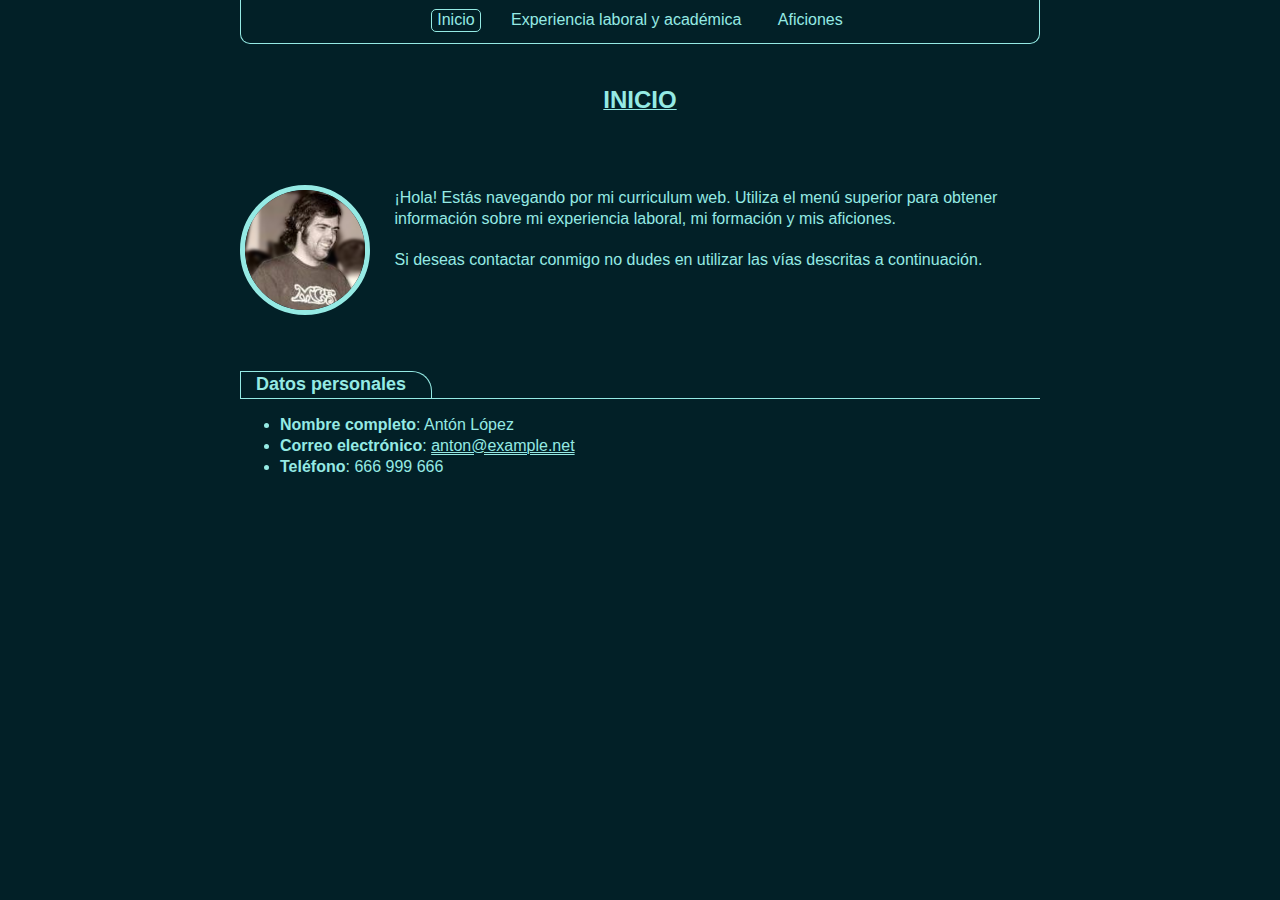
<file: index.html>
<!--
  Nombre: Antón López Álvarez
  Fecha: 24/oct/2022
  Módulo: LMSGI
  UD: LMSGI01
  Tarea: Tarea evaluativa 2. Primer sitio web con formato (50%)
-->
<!DOCTYPE html>
<html lang="es">
  <head>
    <!-- Cabecera -->
    <meta charset="utf-8">
    <meta name="description" content="CV web de Antón López">
    <meta name="viewport" content="width=device-width, initial-scale=1.0">
    <!-- CSS: Uso del fichero .css -->
    <link rel="stylesheet" href="styles/styles.css">
    <title>Antón López - Inicio</title> <!-- Título -->
  </head>

  <body>
    <!-- Cuerpo -->

    <!--
      HTML: La siguiente lista sirve de menú. Está en la parte superior para que
      quede más mano a la hora de navegar.
    -->

    <!--
      HTML: Uso del elemento <ul> ya sin atributo "title" pues el tooltip ya no
      es necesario para facilitar el primer uso por convención visual.
    -->
    <ul class="menu">
      <!-- HTML Uso del elemento <li> (list item) -->
      <!--
        CSS: Uso del elemento <span> para distinguir el estilo del ítem activo
        en el menú.
      -->
      <li><span>Inicio</span></li>
      <!-- HTML: Uso del elemento <a> anidado en un <li> -->
      <li><a href="experiencia.html">Experiencia laboral y académica</a></li>
      <li><a href="aficiones.html">Aficiones</a></li>
    </ul>

    <!-- Contenido -->

    <!-- Título de apartado -->
    <h1>Inicio</h1>

    <!-- Uso del elemento <img> -->
    <img class="fotoautor" src="images/foto.png" alt="Foto de Antón López">
    <p class="intro"> <!-- Uso del elemento <p> -->
      ¡Hola! Estás navegando por mi curriculum web. Utiliza el menú superior
      para obtener información sobre mi experiencia laboral, mi formación y
      mis aficiones.
      <br>
      <br>
      Si deseas contactar conmigo no dudes en utilizar las vías descritas a
      continuación.
    </p>
    <h2><span>Datos personales</span></h2>
    <ul class="negrita">
      <li><span>Nombre completo</span>: Antón López</li>
      <li>
        <span>Correo electrónico</span>: <a href="mailto:anton@example.net">
        anton@example.net</a>
      </li>
      <li><span>Teléfono</span>: 666 999 666</li>
    </ul>
  </body>
</html>
</file>
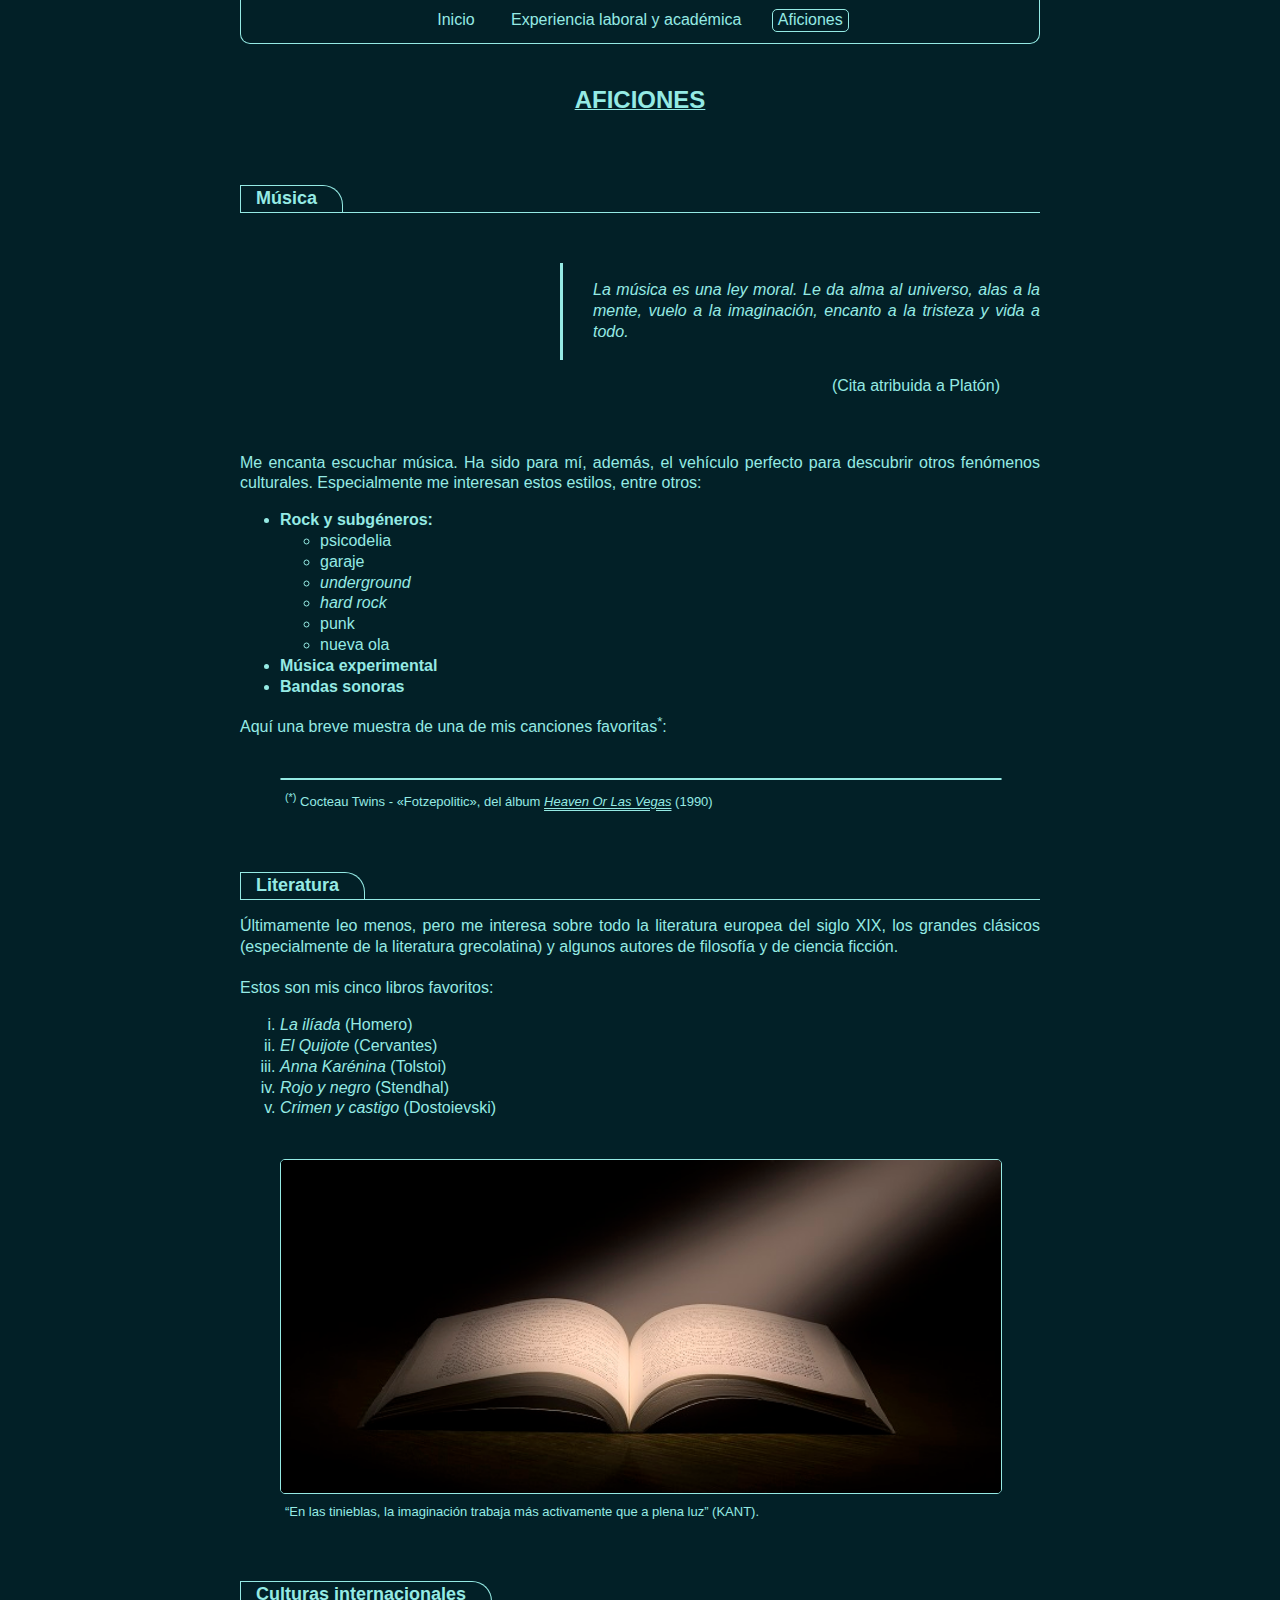
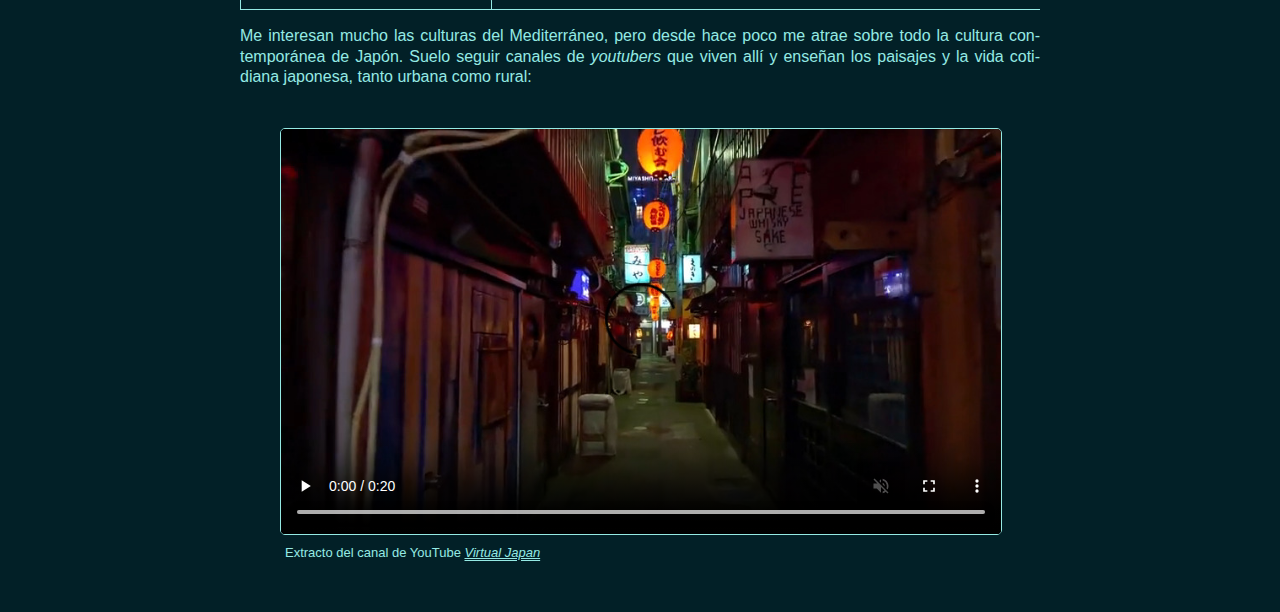
<file: aficiones.html>
<!--
  Nombre: Antón López Álvarez
  Fecha: 24/oct/2022
  Módulo: LMSGI
  UD: LMSGI01
  Tarea: Tarea evaluativa 2. Primer sitio web con formato (50%)
-->
<!DOCTYPE html>
<html lang="es">
  <head>
    <!-- Cabecera -->
    <meta charset="utf-8">
    <meta name="description" content="CV web de Antón López">
    <meta name="viewport" content="width=device-width, initial-scale=1.0">
    <!-- CSS: Uso del fichero .css -->
    <link rel="stylesheet" href="styles/styles.css">
    <!--
      CSS: Uso del elemento <style> para definir el estilo de la firma de la
      cita ubicada tras el elemento <blockquote>
    -->
    <style>
        .firma {
          text-align: right;
          padding: 0 40px 40px 0;
        }
    </style>
    <title>Antón López - Aficiones</title>
  </head>


  <body>
    <!-- Cuerpo -->

    <!--
      HTML: La siguiente lista sirve de menú. Está en la parte superior para que
      quede más mano a la hora de navegar.
    -->
    <ul class="menu">
      <li><a href="index.html">Inicio</a></li>
      <li><a href="experiencia.html">Experiencia laboral y académica</a></li>
      <li><span>Aficiones</span></li>
    </ul>

    <!-- Contenido -->

    <!-- HTML: Cabecera -->
    <h1>Aficiones</h1>

    <!-- Subapartado -->
    <h2><span>Música</span></h2>

    <!--
      HTML: Uso del elemento blockquote para insertar una cita, con el atributo
      "cite" para citar la fuente original.
    -->
    <blockquote cite="https://labur.eus/EnFhk">
      <p>
        La música es una ley moral. Le da alma al universo, alas a la mente,
        vuelo a la imaginación, encanto a la tristeza y vida a todo.
      </p>
    </blockquote>
    <p class="firma">
      (Cita atribuida a Platón)
    </p>

    <p>
      Me encanta escuchar música. Ha sido para mí, además, el vehículo
      perfecto para descubrir otros fenómenos culturales. Especialmente me
      interesan estos estilos, entre otros:
    </p>
    <ul class="negrita">
      <!--
        CSS: Uso del elemento <span> para aplicar negrita solo a ciertos textos.
      -->
      <li><span>Rock y subgéneros:</span>
        <!-- HTML: Elemento <ul> anidado dentro del primer <li> -->
        <ul>
          <li>psicodelia</li>
          <li>garaje</li>
          <li><i>underground</i></li>
          <li><i>hard rock</i></li>
          <li>punk</li>
          <li>nueva ola</li>
        </ul>
      </li>
      <li><span>Música experimental</span></li>
      <li><span>Bandas sonoras</span></li>
    </ul>
    <p>
      <!-- HTML: Uso del elemento <sup> para emular una llamada a nota -->
      Aquí una breve muestra de una de mis canciones favoritas<sup>*</sup>:
    </p>
    <!--
      HTML: Uso de los elementos <figure> y <figcaption> para añadir un texto al
      pie del elemento <audio>.
    -->
    <figure >
      <!--
        HTML: Uso del elemento <audio> con fuentes en diversos formatos para
        facilitar compatibilidad en navegadores.
      -->
      <audio controls>
        <source src="audio/cocteau-twins.ogg" type="application/ogg">
        <source src="audio/cocteau-twins.wav" type="audio/x-wav">
        <source src="audio/cocteau-twins.mp3" type="audio/mpeg">
        <!-- HTML: Uso del elemento <code> -->
        Tu navegador no implementa el elemento <code>audio</code>
      </audio>
      <!--
        HTML: A continuación un uso del elemento <a> con el atributo
        target="_blank" para un enlace externo que se abre en nueva ventana,
        anidado dentro del <figcaption>.
      -->
      <figcaption>
        <sup>(*)</sup> Cocteau Twins - «Fotzepolitic», del álbum
        <a href="https://es.wikipedia.org/wiki/Heaven_or_Las_Vegas"
            target="_blank"><i>Heaven Or Las Vegas</i></a> (1990)
      </figcaption>
    </figure>

    <!-- HTML: Subapartado -->
    <h2><span>Literatura</span></h2>
    <p>
      Últimamente leo menos, pero me interesa sobre todo la literatura europea
      del siglo XIX, los grandes clásicos (especialmente de la literatura
      grecolatina) y algunos autores de filosofía y de ciencia ficción.
      <!-- HTML: Uso de elementos <br> para saltos de línea. -->
      <br>
      <br>
      Estos son mis cinco libros favoritos:
    </p>
    <!--
      HTML: Uso de lista ordenada <ol> de tipo "i" (números romanos en
      minúscula).
    -->
    <ol type="i" class="cursiva">
      <li><span>La ilíada</span> (Homero)</li>
      <li><span>El Quijote</span> (Cervantes)</li>
      <li><span>Anna Karénina</span> (Tolstoi)</li>
      <li><span>Rojo y negro</span> (Stendhal)</li>
      <li><span>Crimen y castigo</span> (Dostoievski)</li>
    </ol>
    <!--
      HTML: Uso de elementos <figure> y <figcaption> para insertar un pie de
      foto.
    -->
    <figure>
      <img src="images/libro.jpeg" alt="Libro abierto" title="Libro abierto">
      <figcaption>
        <!-- HTML: Uso de lelemento <q> para insertar una cita -->
        <q>En las tinieblas, la imaginación trabaja más activamente que a
        plena luz</q> (KANT).
      </figcaption>
    </figure>

    <!-- HTML: Subapartado -->
    <h2><span>Culturas internacionales</span></h2>
    <p>
      Me interesan mucho las culturas del Mediterráneo, pero desde hace poco
      me atrae sobre todo la cultura contemporánea de Japón. Suelo seguir
      canales de <i>youtubers</i> que viven allí y enseñan los paisajes y la
      vida cotidiana japonesa, tanto urbana como rural:
    </p>
    <!--
      HTML: Uso de elementos <figure> y <figcaption> para insertar un texto al
      pie del vídeo.
    -->
    <figure>
      <!--
        HTML: Uso del elemento <video> con el atributo poster para mostrar una
        imagen estática mientras se carga el vídeo, el atributo "autoplay" para
        reproducir automáticamente, "controls" para mostrar los controles por
        si acaso el navegador bloquea por defecto el "autoplay", "loop" para
        reproducir en bucle, y "mute" para reproducir sin sonido (aunque este
        vídeo en concreto no tiene pista de audio).
      -->
      <video autoplay controls loop muted src="video/tokyo.mp4"
          poster="images/tokyo.jpg">
        Tu navegador no implementa el elemento <code>video</code>
      </video>
      <figcaption>
        Extracto del canal de YouTube
        <a href="https://www.youtube.com/watch?v=0nTO4zSEpOs"
            target="_blank"><i>Virtual Japan</i></a>
      </figcaption>
    </figure>
  </body>
</html>
</file>
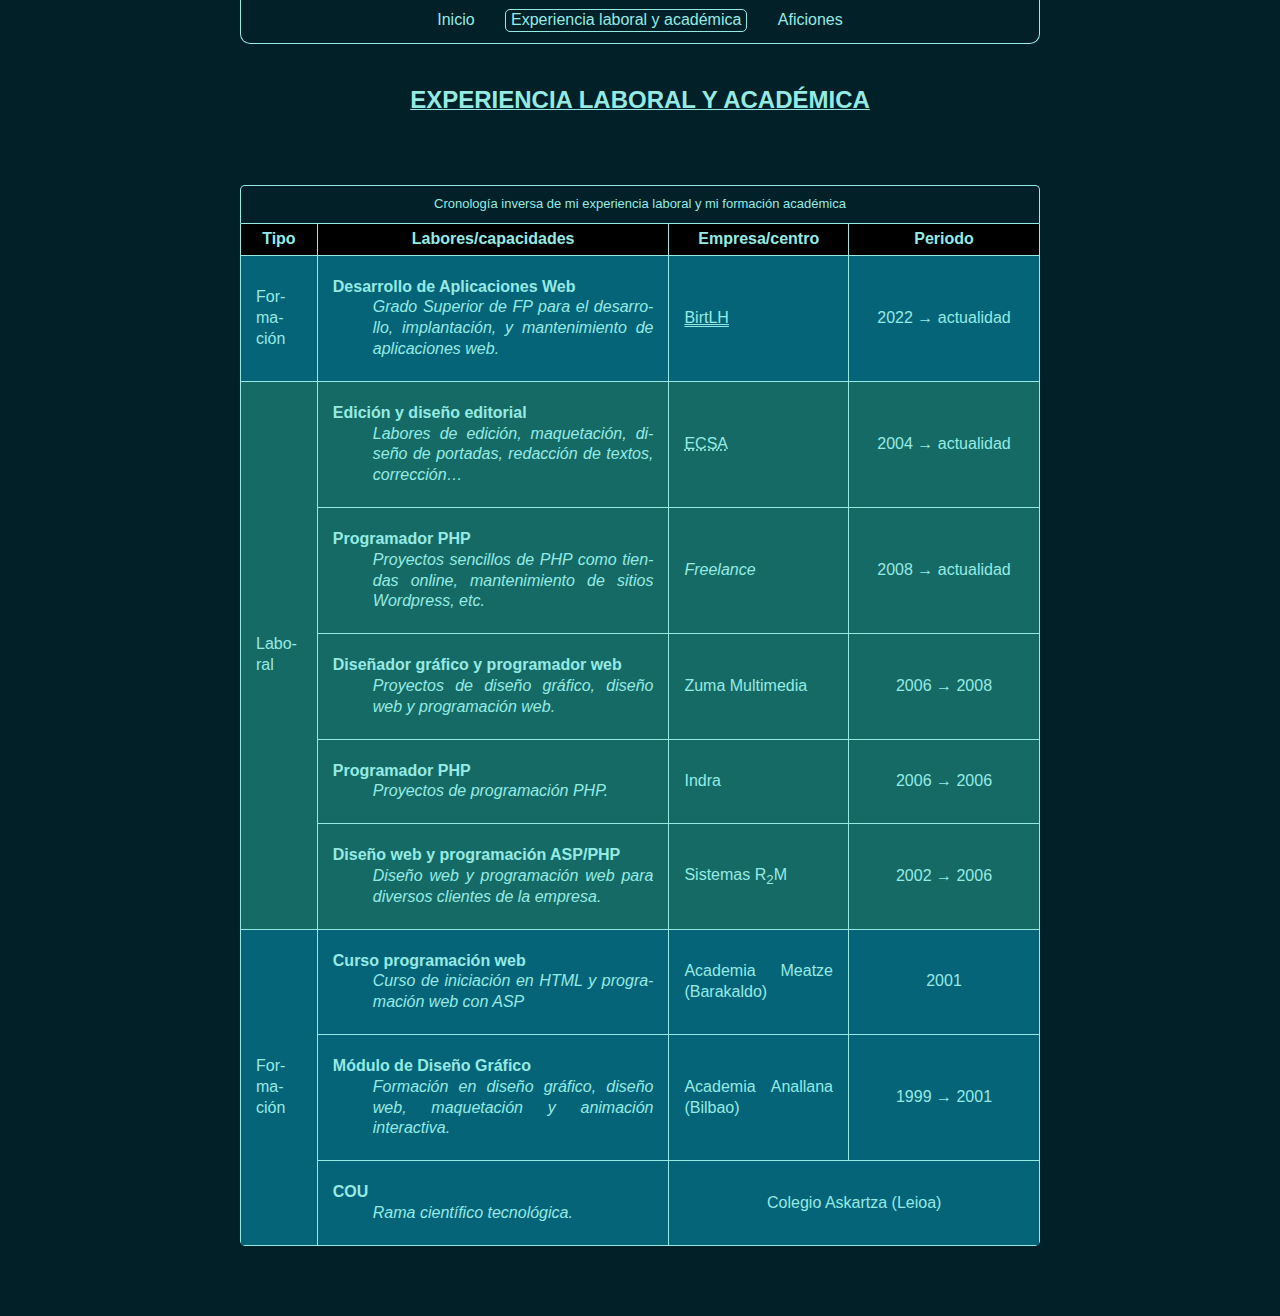
<file: experiencia.html>
<!--
  Nombre: Antón López Álvarez
  Fecha: 24/oct/2022
  Módulo: LMSGI
  UD: LMSGI01
  Tarea: Tarea evaluativa 2. Primer sitio web con formato (50%)
-->
<!DOCTYPE html>
<html lang="es">
  <head>
    <!-- Cabecera -->
    <meta charset="utf-8">
    <meta name="description" content="CV web de Antón López">
    <meta name="viewport" content="width=device-width, initial-scale=1.0">
    <!-- CSS: Uso del fichero .css. -->
    <link rel="stylesheet" href="styles/styles.css">
    <title>Antón López - Experiencia laboral y académica</title>
  </head>

  <body>
    <!-- Cuerpo -->

    <!--
      HTML: La siguiente lista sirve de menú. Está en la parte superior para que
      quede más mano a la hora de navegar.
    -->
    <ul class="menu">
      <li><a href="index.html">Inicio</a></li>
      <li><span>Experiencia laboral y académica</span></li>
      <li><a href="aficiones.html">Aficiones</a></li>
    </ul>

    <!-- Contenido -->

    <h1>Experiencia laboral y académica</h1> <!-- Título de sección -->

    <!-- HTML: Uso del elemento <table>. -->
    <table>
      <!-- HTML: Uso del elemento <caption> dentro de una tabla. -->
      <caption>
        Cronología inversa de mi experiencia laboral y mi formación
        académica
      </caption>
      <tr>
        <th>Tipo</th>
        <th>Labores/capacidades</th>
        <th>Empresa/centro</th>
        <th>Periodo</th>
      </tr>
      <!-- CSS: Uso del atributo "style" para definir el fondo en esta fila. -->
      <tr style="background-color: #066479;">
        <td>Formación</td>
        <td>
          <!--
            HTML: Uso de los elementos <dl>, <dt> y <dd> para mostrar
            definiciones.
          -->
          <dl>
            <dt>Desarrollo de Aplicaciones Web</dt>
            <dd>
              Grado Superior de FP para el desarrollo, implantación, y
              mantenimiento de aplicaciones web.
            </dd>
          </dl>
        </td>
        <td>
          <a href="https://labur.eus/oJROn" target="_blank">BirtLH</a>
        </td>
        <td style="width: fit-content;">2022 → actualidad</td>
      </tr>
      <tr style="background-color: #156a65;">
        <!--
          HTML: Uso del elemento <td> con "rowspan" para unir varias celdas.
        -->
        <td rowspan="5">Laboral</td>
        <td>
          <dl>
            <dt>Edición y diseño editorial</dt>
            <dd>
              Labores de edición, maquetación, diseño de portadas, redacción
              de textos, corrección…
            </dd>
          </dl>
        </td>
        <!-- HTML: Uso del elemento <abbr>. -->
        <td>
          <abbr title="Ediciones Científicas Sociedad Anónima">ECSA</abbr>
        </td>
        <td>2004 → actualidad</td>
      </tr>
      <tr style="background-color: #156a65;">
        <td>
          <dl>
            <dt>Programador PHP</dt>
            <dd>
              Proyectos sencillos de PHP como tiendas online, mantenimiento
              de sitios Wordpress, etc.
            </dd>
          </dl>
        </td>
        <td><i>Freelance</i></td>
        <td>2008 → actualidad</td>
      </tr>
      <tr style="background-color: #156a65;">
        <td>
          <dl>
            <dt>Diseñador gráfico y programador web</dt>
            <dd>
              Proyectos de diseño gráfico, diseño web y programación web.
            </dd>
          </dl>
        </td>
        <td>Zuma Multimedia</td>
        <td>2006 → 2008</td>
      </tr>
      <tr style="background-color: #156a65;">
        <td>
          <dl>
            <dt>Programador PHP</dt>
            <dd>Proyectos de programación PHP.</dd>
          </dl>
        </td>
        <td>Indra</td>
        <td>2006 → 2006</td>
      </tr>
      <tr style="background-color: #156a65;">
        <td>
          <dl>
            <dt>Diseño web y programación ASP/PHP</dt>
            <dd>
              Diseño web y programación web para diversos clientes de la
              empresa.
            </dd>
          </dl>
        </td>
        <!-- HTML: Uso del elemento <sub> para mostrar texto en subíndice. -->
        <td>Sistemas R<sub>2</sub>M</td>
        <td>2002 → 2006</td>
      </tr>
      <tr style="background-color: #066479;">
        <td rowspan="3" style="border-bottom: 0 none;">Formación</td>
        <td>
          <dl>
            <dt>Curso programación web</dt>
            <dd>Curso de iniciación en HTML y programación web con ASP</dd>
          </dl>
        </td>
        <td>Academia Meatze (Barakaldo)</td>
        <td>2001</td>
      </tr>
      <tr style="background-color: #066479;">
        <td>
          <dl>
            <dt>Módulo de Diseño Gráfico</dt>
            <dd>
              Formación en diseño gráfico, diseño web, maquetación y
              animación interactiva.
            </dd>
          </dl>
        </td>
        <td>Academia Anallana (Bilbao)</td>
        <td>1999 → 2001</td>
      </tr>
      <tr style="background-color: #066479;">
        <td>
          <dl>
            <dt>COU</dt>
            <dd>Rama científico tecnológica.</dd>
          </dl>
        </td>
        <!--
          HTML: Uso del atributo colspan para expandir esta celda en dos
          columnas.
        -->
        <!-- CSS: Uso del atributo "style" para centrar el texto del <td>. -->
        <td colspan="2" style="text-align: center;">Colegio Askartza (Leioa)</td>
      </tr>
    </table>
  </body>
</html>
</file>
<file: styles/styles.css>
/*
  Nombre: Antón López Álvarez
  Fecha: 24/oct/2022
  Módulo: LMSGI
  UD: LMSGI01
  Tarea: Tarea evaluativa 2. Primer sitio web con formato (50%)
*/


/* ELEMENTOS COMUNES */

/*
  Uso de propiedades de color y fondo: color, background-color.
  Uso de propiedades de fuente: font (style, weight, size/line-height, family).
  Uso de propiedades del modelo de caja: margin, max-width.
  Uso de propiedad no vista en los apuntes: max-width.
*/
body {
  background-color: #022027;
  box-sizing: border-box;
  color: #95eae4;
  font: normal 400 12pt/1.3 Verdana, Geneva, Tahoma, sans-serif;
  margin: 0 auto;
  max-width: 800px;
}

a {
  color: #95eae4;
  text-decoration: 1px underline double;
}

/*
  Uso de propiedad "hyphens" para activar la partición de palabras. No vista en
  los apuntes:
    https://developer.mozilla.org/en-US/docs/Web/CSS/hyphens
*/
p {
  hyphens: auto;
  text-align: justify;
}

/*
  Uso de atributos de texto: text-align, text-transform y text-decoration.
*/
h1 {
  font-size: x-large;
  margin-bottom: 70px;
  text-align: center;
  text-decoration: underline 1px;
  text-transform: uppercase;
}

/* 
  Quería hacer los bordes de los <h2> como si parecieran solapas, pero con un
  subrayado a todo lo ancho del <body>. Para definir bordes a ras del
  texto debía usar "display: inline" o "inline-block", pero así no podía hacer
  el subrayado a todo lo ancho, por lo que he decidido aplicar el subrayado al
  selector de <h2>, y los bordes a un <span> dentro de él (ver debajo).
*/ 
h2 {
  border-bottom: 1px solid #95eae4;
  font-size: large;
  margin-top: 50px;
}

/*
  Estilo tipo solapa para los elementos <span> dentro de <h2>. Uso de <span>.
*/
h2 span {
  border: solid #95eae4;
  border-radius: 0 20px 0 0;
  border-width: 1px 1px 0 1px;
  display: inline-block; /* Si lo dejamos como inline no ajusta bien el borde */
  padding: 1px 25px 2px 15px;
}

/* Cita con sangría amplia (como en los libros) y borde lateral */
blockquote {
  border-left: 3px solid #95eae4;
  font-style: italic;
  padding: 1px 0 1px 30px;
  margin: 50px 0 0 40%;
}

/*
  Estilo de declaración recomendado en la guía de estilo de Google:
    https://labur.eus/QUbXc
*/
img,
audio,
video {
  border: 1px solid #95eae4;
  border-radius: 5px;
  display: block;
  height: auto;
  width: 100%;
}

figure {
  margin: 40px;
  text-align: center;
}

figcaption {
  font-size: small;
  padding: 10px 5px;
  text-align: left;
}


/* CLASE MENÚ */

/*
  Uso de clase .menu. Uso de la propiedad box-sizing para ajustar las medidas
  aplicadas a la caja al borde exterior de la misma y que esta no se salga del
  tamaño ancho máximo definido para <body> (800px). No vista en los apuntes:
    https://developer.mozilla.org/en-US/docs/Web/CSS/box-sizing
*/
.menu {
  border: solid #95eae4;
  border-width: 0 1px 1px 1px;
  border-radius: 0 0 10px 10px;
  box-sizing: border-box;
  list-style-type: none;
  margin: 0 auto 40px;
  padding: 10px 40px 12px;
  text-align: center;
  width: 100%;
}

.menu li {
  display: inline;
  padding: 0 10px;
}

/*
  Uso de span para aplicar un borde fijo solo al elemento activo del menú.
*/
.menu span {
  border: 1px solid #95eae4;
  border-radius: 5px;
  padding: 1px 5px 3px;
}

/*
  Uso de la propiedad "transition" para generar un efecto de transformación
  progresiva entre dos estados. No vista en los apuntes:
    https://developer.mozilla.org/en-US/docs/Web/CSS/transition
*/
.menu a {
  border: 1px solid transparent;
  border-radius: 5px;
  color: inherit;
  padding: 1px 5px 3px;
  text-decoration: none;
  transition: all 0.1s ease-in;
}

/*
  Uso de "transition" y de la pseudoclase ":hover" para activar el efecto de
  transición entre el estilo de "reposo" de <a> (borde transparente) y el estilo
  aplicado al pasar el ratón sobre dicho elemento (borde con color). No vista en
  los apuntes:
    https://developer.mozilla.org/en-US/docs/Web/CSS/:hover
*/
.menu a:hover {
  border: 1px solid #95eae4;
  transition: all 0.2s ease-in;
}


/* TABLA EXPERIENCIA */

/*
  Se define el borde de la tabla pero solo se le da radio a las esquinas
  inferiores, puesto que las superiores serán las del elemento <caption>.
*/
table {
  border: 1px solid #95eae4;
  border-spacing: 0;
  border-radius: 0 0 5px 5px;
  margin: 70px 0;
  width: 100%;
}

/*
  Se usa primero la propiedad abreviada "border" para definir valores comunes,
  y luego "border-width" para no aplicar el borde al lado inferior. Se redondean
  solo las esquinas superiores, las inferiores son de <table>.
*/
caption {
  border: solid #95eae4;
  border-radius: 5px 5px 0 0;
  border-width: 1px 1px 0 1px;
  font-size: small;
  padding: 10px;
}

/*
  Aquí se añaden los bordes interiores de la tabla, usando los bordes derechos
  e inferiores de cada celda, puesto que la tabla ya tiene un borde exterior.
*/
th,
td {
  border: solid #95eae4;
  border-width: 0 1px 1px 0;
  hyphens: auto;
  padding: 5px 15px;
  text-align: justify;
}

/*
  Se da fondo negro a la fila de cabecera y de paso se enmienda el text-align
  definido aquí arriba, para que esté centrado en lugar de justificado.
*/
th {
  background-color: black;
  text-align: center;
}

/*
  Uso de la pseudoclase ":last-child" para definir como cero el borde derecho de
  la última columna (para que no se duplique con el borde de la propia tabla).
  Se aprovecha también para forzar el ancho de esa columna y para centrar su
  contenido. No se ha visto en los apuntes:
    https://developer.mozilla.org/es/docs/Web/CSS/:last-child
*/
td:last-child,
th:last-child {
  border-right: 0;
  text-align: center;
  width: 160px;
}

/*
  Los <td> de la última fila van sin borde inferior para no duplicar el borde
  exterior de <table>.
*/
tr:last-child td {
  border-bottom: 0 none;
}


/* OTRAS CLASES */

/*
  Uso de la clase .negrita para sustituir las negritas que estaban en HTML. Se
  usa <span> para activar la clase solo en ciertos textos dentro del elemento
  que recibe la clase, sin tener que repetir el atributo de clase en cada
  <span>. Se incluye al selector de <dt> para que tome también este valor.
*/
.negrita span,
dt {
  font-weight: 800;
}

/*
  Igual que la anterior pero para las cursivas. Se incluye al selector de <dd>.
*/
.cursiva span,
dd {
  font-style: italic;
}

/*
  Uso de la clase .fotoautor para dar estilo al <img> de mi foto.
  Disposición en modo de inline-block: He usado inline-block para permitir que
  la caja de la foto y la del párrafo de introducción aparezcan en la misma
  línea.
*/
.fotoautor {
  border: 5px solid;
  border-radius: 50%;
  display: inline-block;
  height:120px;
  width:120px;
}

/*
  Uso de la clase .intro para colocar el párrafo introductorio junto a la foto
  del autor. He usado "max-width" para que el párrafo no se extienda al ancho
  completo, empujando hacia abajo el elemento.
  La indentación del HTML genera un espacio entre la foto y el párrafo, por eso
  la suma de los anchos del párrafo y su margen, más el de la imagen y su borde,
  no da los 800px que debería dar.
*/
.intro {
  display: inline-block;
  text-align: left;
  hyphens: none;
  margin: 3px 0 0 20px;
  max-width: 640px;
  vertical-align: top;
}
</file>
